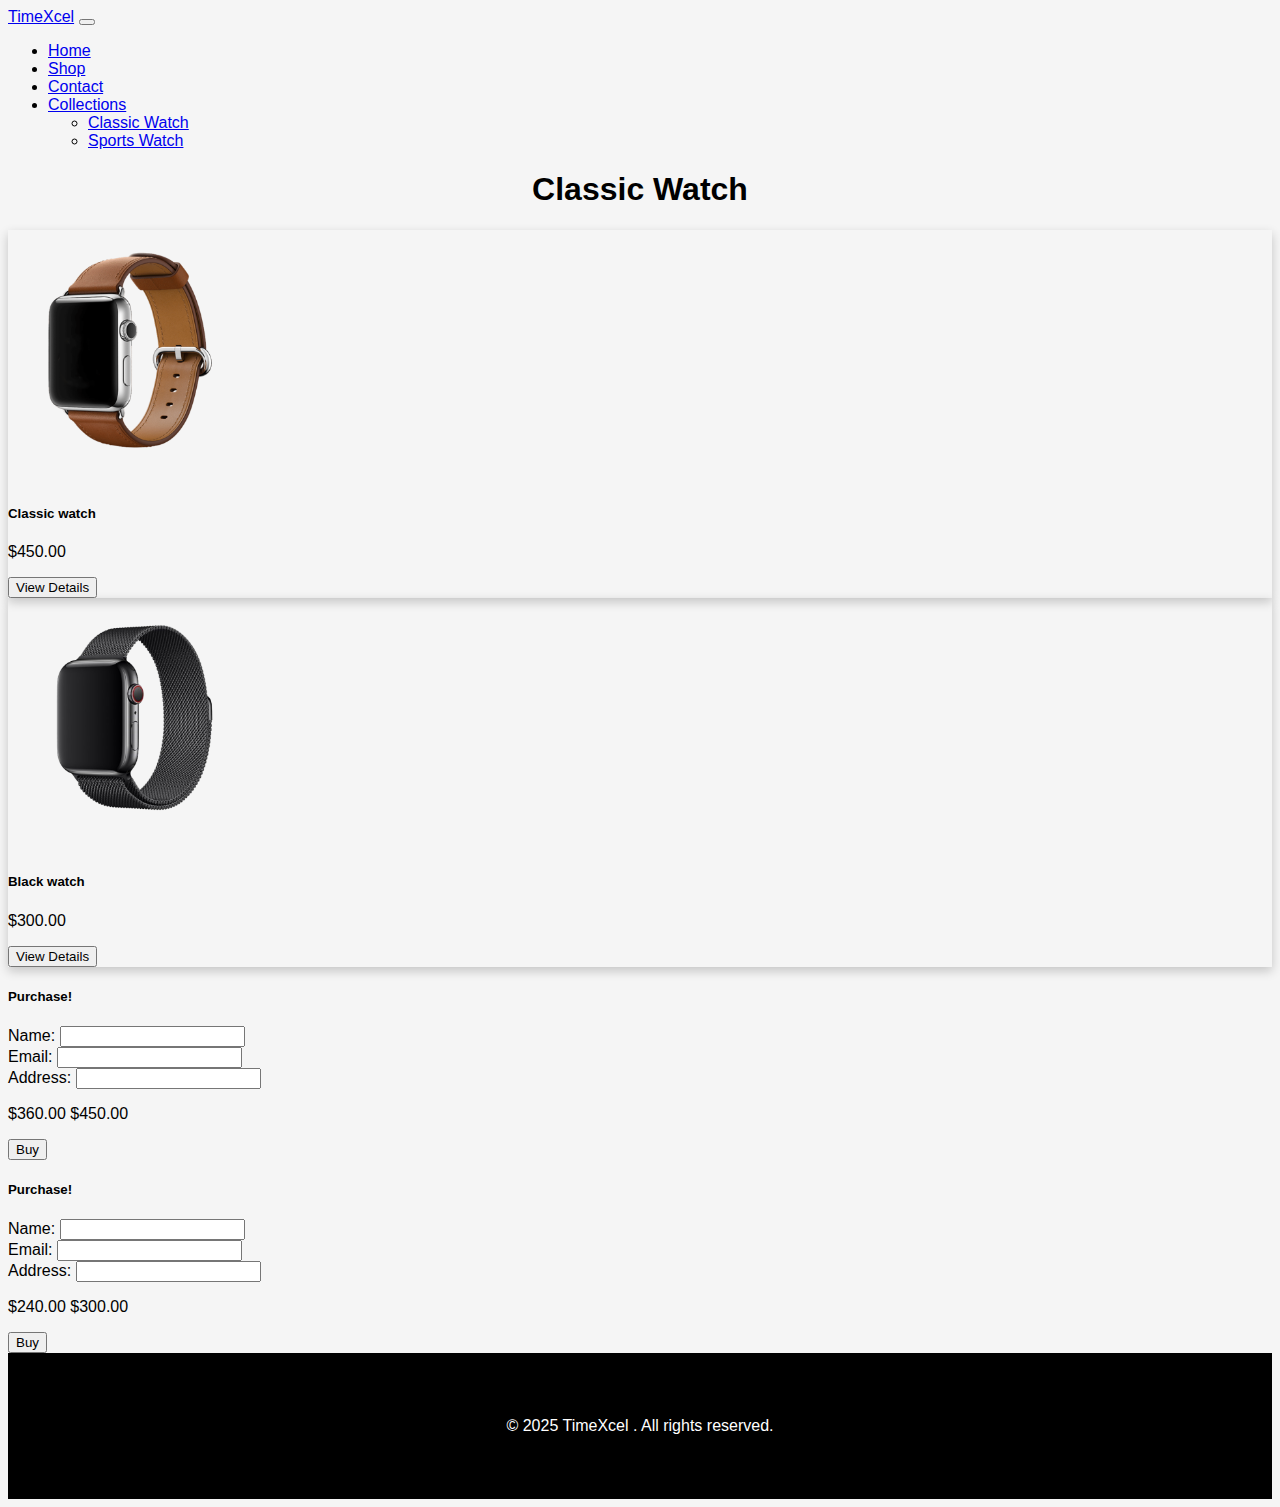
<file: Final project-1/classic watch.html>
<!DOCTYPE html>
<html lang="en">
<head>
  <meta charset="UTF-8" />
  <meta name="viewport" content="width=device-width, initial-scale=1" />
  <title>TimeXcel  - Home</title>
  <link href="https://cdn.jsdelivr.net/npm/bootstrap@5.3.6/dist/css/bootstrap.min.css" rel="stylesheet" integrity="sha384-4Q6Gf2aSP4eDXB8Miphtr37CMZZQ5oXLH2yaXMJ2w8e2ZtHTl7GptT4jmndRuHDT" crossorigin="anonymous">
</head>
<body>
    <style>
    body { 
        font-family: 'Segoe UI', sans-serif;
        background-color: whitesmoke;
    }
    h1{
        text-align: center;
    }
    .card:hover {
      transform: translateY(-8px);
      box-shadow: 0 8px 20px rgba(0, 0, 0, 0.5);
      border-color: #000000;
    }

    footer {
      background: #000; 
      color: #fff; 
      padding: 3rem; 
      text-align: center;
    }
    </style>
  
  <nav class="navbar navbar-expand-lg navbar-light bg-light shadow-sm">
    <div class="container">
      <a class="navbar-brand fw-bold" href="index.html">TimeXcel</a>
      <button class="navbar-toggler" type="button" data-bs-toggle="collapse" data-bs-target="#navbarNav">
        <span class="navbar-toggler-icon"></span>
      </button>
      <div class="collapse navbar-collapse" id="navbarNav">
        <ul class="navbar-nav mx-auto">
          <li class="nav-item"><a class="nav-link active" href="index.html">Home</a></li>
          <li class="nav-item"><a class="nav-link" href="shop.html">Shop</a></li>
          <li class="nav-item"><a class="nav-link" href="contact.html">Contact</a></li>
          <li class="nav-item dropdown">
            <a href="#" class="nav-link dropdown-toggle" id="navbarDropdown" role="button" data-bs-toggle="dropdown"> Collections</a>
              <ul class="dropdown-menu">
                <li><a href="classic watch.html" class="dropdown-item">Classic Watch</a></li>
                <li><a href="sports watch.html" class="dropdown-item">Sports Watch</a></li>
              </ul>
          </li>
        </ul>
      </div>
    </div>
  </nav>

  <h1>Classic Watch</h1>
   

<section class="my-5">
    <div class="container">
        <div class="row g-4">
            <div class="col-md-4">
                <div class="card product-card" style="box-shadow: 0 4px 10px rgba(0, 0, 0, 0.2);">
                    <img src="imazhet/classic watch1.png"class="card-img-top mx-auto d-block" alt="Temprix Classic" style="width: 250px;">
                    <div class="card-body">
                        <h5 class="card-title">Classic watch</h5>
                        <p class="card-text">$450.00</p>
                        <button class="btn btn-dark w-100" data-bs-toggle="modal" data-bs-target="#modalClassicwatch">View Details</button>
                    </div>
                </div>
            </div>
             <div class="col-md-4">
                <div class="card product-card" style="box-shadow: 0 4px 10px rgba(0, 0, 0, 0.2);">
                    <img src="imazhet/classic watch2.png" class="card-img-top mx-auto d-block" alt="Temprix Chrono" style="width: 250px;">
                    <div class="card-body">
                        <h5 class="card-title">Black watch</h5>
                        <p class="card-text">$300.00</p>
                        <button class="btn btn-dark w-100" data-bs-toggle="modal" data-bs-target="#modalBlackWatch">View Details</button>
                    </div>
                </div>
            </div>
        </div>
    </div>
</section>


<div class="modal fade" id="modalClassicwatch" tabindex="-1" aria-hidden="true">
        <div class="modal-dialog">
            <div class="modal-content">
                <div class="modal-header">
                    <h5 class="modal-tittle">Purchase!</h5>
                    <buttom class="btn-close" data-bs-dismiss="modal"></buttom>
                </div>
                <div class="modal-body">
                    <form>
                        <div class="mb-3">
                            <label for="emri" class="form-label">Name:</label>
                            <input type="text" class="form-control" id="emri" required>
                        </div>

                        <div class="mb-3">
                            <label for="email" class="form-label">Email:</label>
                            <input type="email" class="form-control" id="email" required>
                        </div>
                        <div class="mb-3">
                            <label for="text" class="form-label">Address:</label>
                            <input type="text" class="form-control" id="text" required>
                        </div>
                    </form>
                    <p class="card-text">
                        <span class="text-danger fs-4 fw-bold">$360.00</span>
                        <span class="text-muted text-decoration-line-through ms-2">$450.00</span>
                    </p>
                </div>
                <div class="modal-footer text-center w-100 d-block">
                    <button class="btn btn-primary">Buy</button>
                </div>
            </div>    
        </div>
    </div>

    <div class="modal fade" id="modalBlackWatch" tabindex="-1" aria-hidden="true">
        <div class="modal-dialog">
            <div class="modal-content">
                <div class="modal-header">
                    <h5 class="modal-tittle">Purchase!</h5>
                    <buttom class="btn-close" data-bs-dismiss="modal"></buttom>
                </div>
                <div class="modal-body">
                    <form>
                        <div class="mb-3">
                            <label for="emri" class="form-label">Name:</label>
                            <input type="text" class="form-control" id="emri" required>
                        </div>

                        <div class="mb-3">
                            <label for="email" class="form-label">Email:</label>
                            <input type="email" class="form-control" id="email" required>
                        </div>
                        <div class="mb-3">
                            <label for="text" class="form-label">Address:</label>
                            <input type="text" class="form-control" id="text" required>
                        </div>
                    </form>
                    <p class="card-text">
                        <span class="text-danger fs-4 fw-bold">$240.00</span>
                        <span class="text-muted text-decoration-line-through ms-2">$300.00</span>
                    </p>
                </div>
                <div class="modal-footer text-center w-100 d-block">
                    <button class="btn btn-primary">Buy</button>
                </div>
            </div>    
        </div>
    </div>


    
    <footer>
        <p>&copy; 2025 TimeXcel . All rights reserved.</p>
    </foote>


  <script src="https://cdn.jsdelivr.net/npm/bootstrap@5.3.6/dist/js/bootstrap.bundle.min.js" integrity="sha384-j1CDi7MgGQ12Z7Qab0qlWQ/Qqz24Gc6BM0thvEMVjHnfYGF0rmFCozFSxQBxwHKO" crossorigin="anonymous"></script>
</body>
</html>
</file>
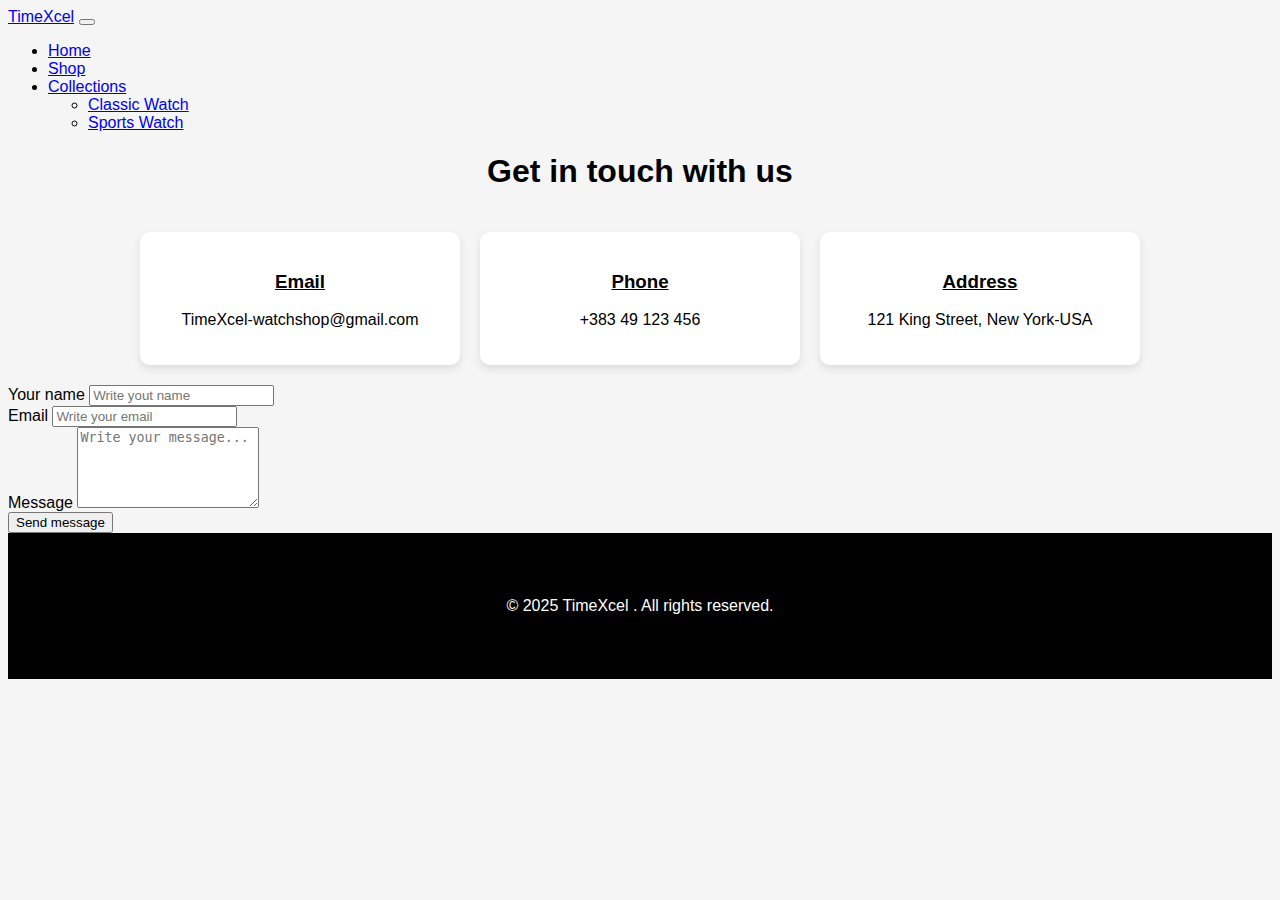
<file: Final project-1/contact.html>
<!DOCTYPE html>
<html lang="en">
<head>
  <meta charset="UTF-8" />
  <meta name="viewport" content="width=device-width, initial-scale=1" />
  <title>TimeXcel  - Home</title>
  <link href="https://cdn.jsdelivr.net/npm/bootstrap@5.3.6/dist/css/bootstrap.min.css" rel="stylesheet" integrity="sha384-4Q6Gf2aSP4eDXB8Miphtr37CMZZQ5oXLH2yaXMJ2w8e2ZtHTl7GptT4jmndRuHDT" crossorigin="anonymous">
  <link rel="stylesheet" href="style1.css">
</head>
<body>
  
  <nav class="navbar navbar-expand-lg navbar-light bg-light shadow-sm">
    <div class="container">
      <a class="navbar-brand fw-bold" href="index.html">TimeXcel</a>
      <button class="navbar-toggler" type="button" data-bs-toggle="collapse" data-bs-target="#navbarNav">
        <span class="navbar-toggler-icon"></span>
      </button>
      <div class="collapse navbar-collapse" id="navbarNav">
        <ul class="navbar-nav mx-auto">
          <li class="nav-item"><a class="nav-link active" href="index.html">Home</a></li>
          <li class="nav-item"><a class="nav-link" href="shop.html">Shop</a></li>
          <li class="nav-item dropdown">
            <a href="#" class="nav-link dropdown-toggle" id="navbarDropdown" role="button" data-bs-toggle="dropdown"> Collections</a>
              <ul class="dropdown-menu">
                <li><a href="classic watch.html" class="dropdown-item">Classic Watch</a></li>
                <li><a href="sports watch.html" class="dropdown-item">Sports Watch</a></li>
              </ul>
          </li>
        </ul>
      </div>
    </div>
  </nav>

  <header>
    <h1>Get in touch with us</h1>
  </header> 
 

<section class="my-5">
  <div class="contact-wrapper">
  <div class="contact-box">
    <h3><u>Email</u></h3>
    <p>TimeXcel-watchshop@gmail.com</p>
  </div>
  <div class="contact-box">
    <h3><u>Phone</u></h3>
    <p>+383 49 123 456</p>
  </div>
  <div class="contact-box">
    <h3><u>Address</u></h3>
    <p>121 King Street, New York-USA</p>
  </div>
</div>
</section>
 

<main>
<div class="container d-flex justify-content-center align-items-center ">
  <form class="w-100" id="formValidimi" novalidate>
    <div class="mb-3">
      <label for="name" class="form-label">Your name</label>
      <input type="text" class="form-control" id="name" placeholder="Write yout name" required>
    </div>
    <div class="mb-3">
      <label for="email" class="form-label">Email</label>
      <input type="email" class="form-control" id="email" placeholder="Write your email" required>
    </div>
    <div class="mb-3">
      <label for="message" class="form-label">Message</label>
      <textarea class="form-control" id="message" rows="5" placeholder="Write your message..."></textarea>
    </div>
    <button type="button" class="btn btn-primary" onclick="validateForm()">Send message</button>
  </form>
</div>
<div id="mesazhi" class="mesazhi"></div>
</main>

 
  <footer>
    <p>&copy; 2025 TimeXcel . All rights reserved.</p>
  </foote>

  <script src="contact.js"></script>
</body>
</html>
</file>
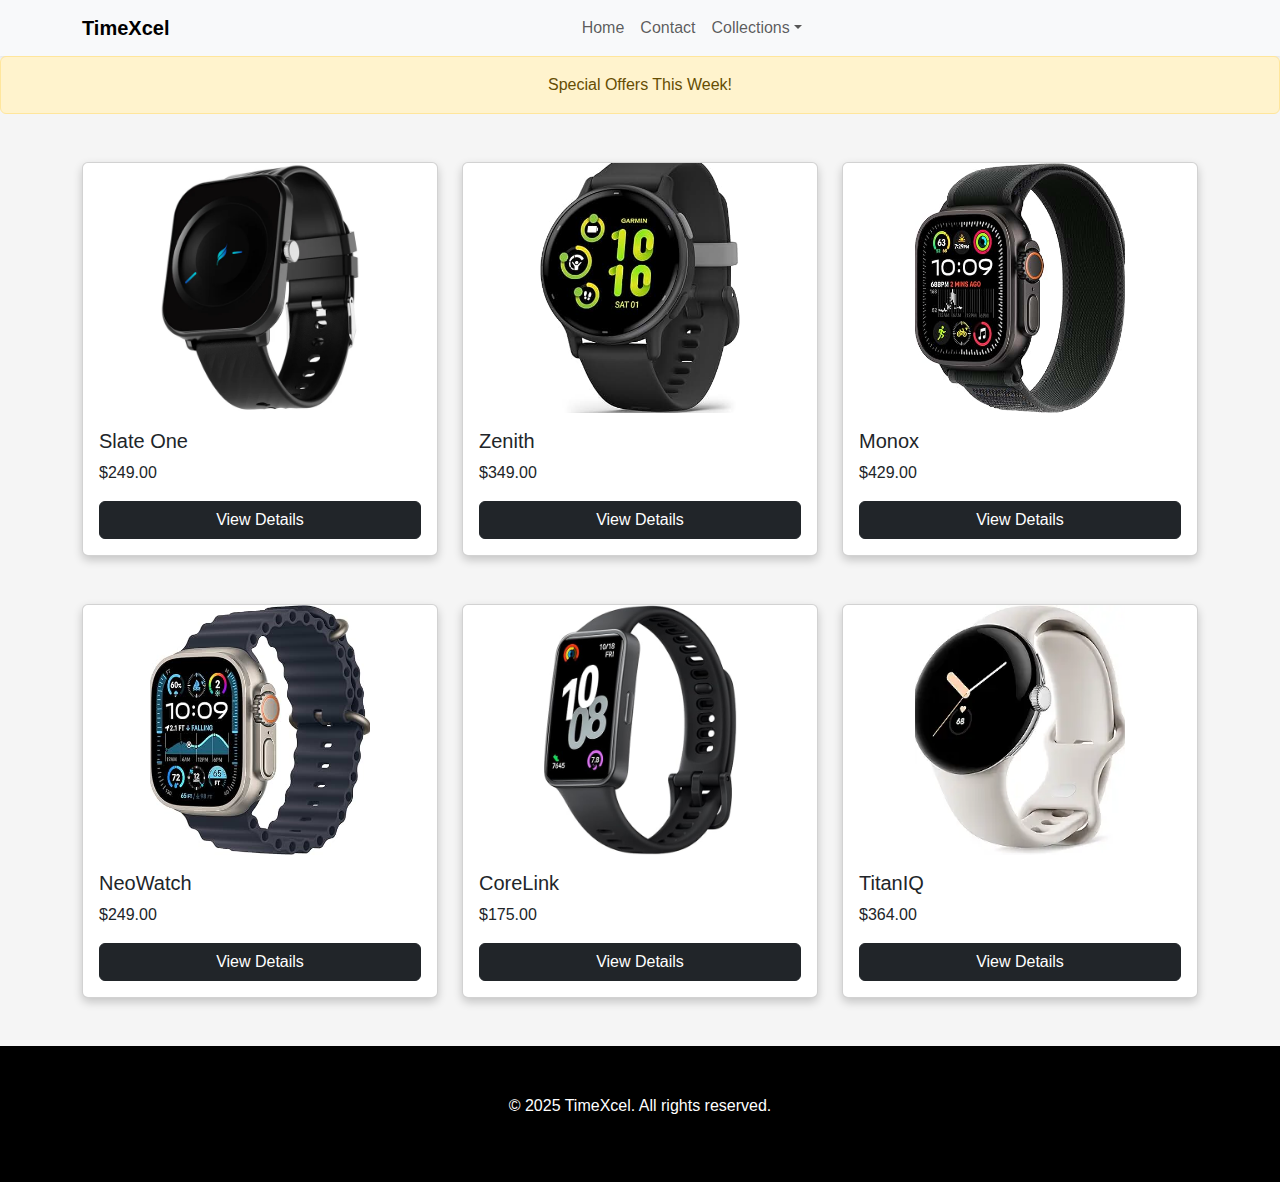
<file: Final project-1/shop.html>
<!DOCTYPE html>
<html lang="en">
<head>
  <meta charset="UTF-8" />
  <meta name="viewport" content="width=device-width, initial-scale=1" />
  <title>Temprix - Shop</title>
  <link href="https://cdn.jsdelivr.net/npm/bootstrap@5.3.0/dist/css/bootstrap.min.css" rel="stylesheet" />
  <style>
    body { 
    font-family: 'Segoe UI', sans-serif; 
    background-color: whitesmoke;
    }
    .product-card img {
     height: 250px; 
     object-fit: cover; 
     }
    footer {
      background: #000; 
      color: #fff; 
      padding: 3rem; 
      text-align: center;
    }
    .card:hover {
      transform: translateY(-8px);
      box-shadow: 0 8px 20px rgba(0, 0, 0, 0.5);
      border-color: #000000;
    }
  </style>
</head>
<body>
  
  <nav class="navbar navbar-expand-lg navbar-light bg-light shadow-sm">
    <div class="container">
      <a class="navbar-brand fw-bold" href="index.html">TimeXcel</a>
      <button class="navbar-toggler" type="button" data-bs-toggle="collapse" data-bs-target="#navbarNav">
        <span class="navbar-toggler-icon"></span>
      </button>
      <div class="collapse navbar-collapse" id="navbarNav">
        <ul class="navbar-nav mx-auto">
          <li class="nav-item"><a class="nav-link" href="index.html">Home</a></li>
          <li class="nav-item"><a class="nav-link" href="contact.html">Contact</a></li>
          <li class="nav-item dropdown">
            <a href="#" class="nav-link dropdown-toggle" id="navbarDropdown" role="button" data-bs-toggle="dropdown"> Collections</a>
              <ul class="dropdown-menu">
                <li><a href="classic watch.html" class="dropdown-item">Classic Watch</a></li>
                <li><a href="sports watch.html" class="dropdown-item">Sports Watch</a></li>
              </ul>
          </li>
        </ul>
      </div>
    </div>
  </nav>

  <div class="alert alert-warning" style="text-align: center;">Special Offers This Week!</div>
  
  <section class="my-5">
    <div class="container">
      <div class="row g-4">
        <div class="col-md-4">
            <div class="card product-card" style="box-shadow: 0 4px 10px rgba(0, 0, 0, 0.2);">
              <img src="imazhet/Leaf watch.webp" class="card-img-top mx-auto d-block" alt="Temprix Classic" style="width: 250px;">
              <div class="card-body">
                <h5 class="card-title">Slate One</h5>
                <p class="card-text">$249.00</p>
                <button class="btn btn-dark w-100" data-bs-toggle="modal" data-bs-target="#modalClassic">View Details</button>
              </div>
            </div>
        </div>
        <div class="col-md-4">
            <div class="card product-card" style="box-shadow: 0 4px 10px rgba(0, 0, 0, 0.2);">
              <img src="imazhet/Garmin watch.jpg" class="card-img-top mx-auto d-block" alt="Temprix Chrono" style="width: 200px;">
              <div class="card-body">
                <h5 class="card-title">Zenith</h5>
                <p class="card-text">$349.00</p>
                <button class="btn btn-dark w-100" data-bs-toggle="modal" data-bs-target="#modalChrono">View Details</button>
              </div>
            </div>
        </div>
        <div class="col-md-4">
            <div class="card product-card" style="box-shadow: 0 4px 10px rgba(0, 0, 0, 0.2);">
              <img src="imazhet/apple watch.jpg" class="card-img-top mx-auto d-block" alt="Temprix Luxe" style="width: 210px;">
              <div class="card-body">
                <h5 class="card-title">Monox</h5>
                <p class="card-text">$429.00</p>
                <button class="btn btn-dark w-100" data-bs-toggle="modal" data-bs-target="#modalMonox">View Details</button>
              </div>
            </div>
        </div>
      </div>
    </div>
  </section>

  <section class="my-5">
    <div class="container">
      <div class="row g-4">
        <div class="col-md-4">
            <div class="card product-card" style="box-shadow: 0 4px 10px rgba(0, 0, 0, 0.2);">
              <img src="imazhet/apple1.jpg" class="card-img-top mx-auto d-block" alt="Temprix Classic" style="width: 220px;">
              <div class="card-body">
                <h5 class="card-title">NeoWatch</h5>
                <p class="card-text">$249.00</p>
                <button class="btn btn-dark w-100" data-bs-toggle="modal" data-bs-target="#modalNeoWatch">View Details</button>
              </div>
            </div>
        </div>
        <div class="col-md-4">
            <div class="card product-card" style="box-shadow: 0 4px 10px rgba(0, 0, 0, 0.2);">
              <img src="imazhet/apple2.jpg" class="card-img-top mx-auto d-block" alt="Temprix Chrono" style="width: 193px;">
              <div class="card-body">
                <h5 class="card-title">CoreLink</h5>
                <p class="card-text">$175.00</p>
                <button class="btn btn-dark w-100" data-bs-toggle="modal" data-bs-target="#modalCoreLink">View Details</button>
              </div>
            </div>
        </div>
        <div class="col-md-4">
            <div class="card product-card" style="box-shadow: 0 4px 10px rgba(0, 0, 0, 0.2);">
              <img src="imazhet/apple3 watch.webp" class="card-img-top mx-auto d-block" alt="Temprix Luxe" style="width: 210px;">
              <div class="card-body">
                <h5 class="card-title">TitanIQ</h5>
                <p class="card-text">$364.00</p>
                <button class="btn btn-dark w-100" data-bs-toggle="modal" data-bs-target="#modalTitanIQ">View Details</button>
              </div>
            </div>
        </div>
      </div>
    </div>
  </section>

 <div class="modal fade" id="modalChrono" tabindex="-1" aria-hidden="true">
        <div class="modal-dialog">
            <div class="modal-content">
                <div class="modal-header">
                    <h5 class="modal-tittle">Purchase!</h5>
                    <buttom class="btn-close" data-bs-dismiss="modal"></buttom>
                </div>
                <div class="modal-body">
                    <form>
                        <div class="mb-3">
                            <label for="emri" class="form-label">Name</label>
                            <input type="text" class="form-control" id="emri" required>
                        </div>

                        <div class="mb-3">
                            <label for="email" class="form-label">Email</label>
                            <input type="email" class="form-control" id="email" required>
                        </div>
                        <div class="mb-3">
                            <label for="text" class="form-label">Address:</label>
                            <input type="text" class="form-control" id="text" required>
                        </div>
                    </form>
                    <p class="card-text">
                        <span class="text-danger fs-4 fw-bold">$279.20</span>
                        <span class="text-muted text-decoration-line-through ms-2">$349.20</span>
                    </p>
                </div>
                <div class="modal-footer text-center w-100 d-block">
                    <button class="btn btn-primary" id="klik" onclick="tregoMesazh()">Buy</button>
                    <p id="klik"></p>
                </div>
            </div>    
        </div>
    </div>

     <div class="modal fade" id="modalClassic" tabindex="-1" aria-hidden="true">
        <div class="modal-dialog">
            <div class="modal-content">
                
                <div class="modal-header">
                    <h5 class="modal-tittle">Purchase!</h5>
                    <buttom class="btn-close" data-bs-dismiss="modal"></buttom>
                </div>
                <div class="modal-body">
                    <form>
                        <div class="mb-3">
                            <label for="emri" class="form-label">Name</label>
                            <input type="text" class="form-control" id="emri" required>
                        </div>
                        <div class="mb-3">
                            <label for="email" class="form-label">Email</label>
                            <input type="email" class="form-control" id="email" required>
                        </div>
                        <div class="mb-3">
                            <label for="text" class="form-label">Address:</label>
                            <input type="text" class="form-control" id="text" required>
                        </div>
                    </form>
                    <p class="card-text">
                        <span class="text-danger fs-4 fw-bold">$199.20</span>
                        <span class="text-muted text-decoration-line-through ms-2">$249.00</span>
                    </p>
                </div>
                <div class="modal-footer text-center w-100 d-block">
                    <button class="btn btn-primary" onclick="hello()">Buy</button>
                </div>
            </div>    
        </div>
    </div>

    <div class="modal fade" id="modalMonox" tabindex="-1" aria-hidden="true">
        <div class="modal-dialog">
            <div class="modal-content">
                <div class="modal-header">
                    <h5 class="modal-tittle">Purchase!</h5>
                    <buttom class="btn-close" data-bs-dismiss="modal"></buttom>
                </div>
                <div class="modal-body">
                    <form>
                        <div class="mb-3">
                            <label for="emri" class="form-label">Name</label>
                            <input type="text" class="form-control" id="emri" required>
                        </div>

                        <div class="mb-3">
                            <label for="email" class="form-label">Email</label>
                            <input type="email" class="form-control" id="email" required>
                        </div>
                        <div class="mb-3">
                            <label for="text" class="form-label">Address:</label>
                            <input type="text" class="form-control" id="text" required>
                        </div>
                    </form>
                    <p class="card-text">
                        <span class="text-danger fs-4 fw-bold">$343.20</span>
                        <span class="text-muted text-decoration-line-through ms-2">$429.00</span>
                    </p>
                </div>
                <div class="modal-footer text-center w-100 d-block">
                    <button class="btn btn-primary">Buy</button>
                </div>
            </div>    
        </div>
    </div>

    <div class="modal fade" id="modalNeoWatch" tabindex="-1" aria-hidden="true">
        <div class="modal-dialog">
            <div class="modal-content">
                <div class="modal-header">
                    <h5 class="modal-tittle">Purchase!</h5>
                    <buttom class="btn-close" data-bs-dismiss="modal"></buttom>
                </div>
                <div class="modal-body">
                    <form>
                        <div class="mb-3">
                            <label for="emri" class="form-label">Name</label>
                            <input type="text" class="form-control" id="emri" required>
                        </div>

                        <div class="mb-3">
                            <label for="email" class="form-label">Email</label>
                            <input type="email" class="form-control" id="email" required>
                        </div>
                        <div class="mb-3">
                            <label for="text" class="form-label">Address:</label>
                            <input type="text" class="form-control" id="text" required>
                        </div>
                    </form>
                    <p class="card-text">
                        <span class="text-danger fs-4 fw-bold">$199.00</span>
                        <span class="text-muted text-decoration-line-through ms-2">$249.00</span>
                    </p>
                </div>
                <div class="modal-footer text-center w-100 d-block">
                    <button class="btn btn-primary">Buy</button>
                </div>
            </div>    
        </div>
    </div>

    <div class="modal fade" id="modalCoreLink" tabindex="-1" aria-hidden="true">
        <div class="modal-dialog">
            <div class="modal-content">
                <div class="modal-header">
                    <h5 class="modal-tittle">Purchase!</h5>
                    <buttom class="btn-close" data-bs-dismiss="modal"></buttom>
                </div>
                <div class="modal-body">
                    <form>
                        <div class="mb-3">
                            <label for="emri" class="form-label">Name</label>
                            <input type="text" class="form-control" id="emri" required>
                        </div>

                        <div class="mb-3">
                            <label for="email" class="form-label">Email</label>
                            <input type="email" class="form-control" id="email" required>
                        </div>
                        <div class="mb-3">
                            <label for="text" class="form-label">Address:</label>
                            <input type="text" class="form-control" id="text" required>
                        </div>
                    </form>
                    <p class="card-text">
                        <span class="text-danger fs-4 fw-bold">$140.00</span>
                        <span class="text-muted text-decoration-line-through ms-2">$175.00</span>
                    </p>
                </div>
                <div class="modal-footer text-center w-100 d-block">
                    <button class="btn btn-primary">Buy</button>
                </div>
            </div>    
        </div>
    </div>

    <div class="modal fade" id="modalTitanIQ" tabindex="-1" aria-hidden="true">
        <div class="modal-dialog">
            <div class="modal-content">
                <div class="modal-header">
                    <h5 class="modal-tittle">Purchase!</h5>
                    <buttom class="btn-close" data-bs-dismiss="modal"></buttom>
                </div>
                <div class="modal-body">
                    <form>
                        <div class="mb-3">
                            <label for="emri" class="form-label">Name</label>
                            <input type="text" class="form-control" id="emri" required>
                        </div>

                        <div class="mb-3">
                            <label for="email" class="form-label">Email</label>
                            <input type="email" class="form-control" id="email" required>
                        </div>
                        <div class="mb-3">
                            <label for="text" class="form-label">Address:</label>
                            <input type="text" class="form-control" id="text" required>
                        </div>
                    </form>
                    <p class="card-text">
                        <span class="text-danger fs-4 fw-bold">$291.00</span>
                        <span class="text-muted text-decoration-line-through ms-2">$364.00</span>
                    </p>
                </div>
                <div class="modal-footer text-center w-100 d-block">
                    <button class="btn btn-primary">Buy</button>
                </div>
            </div>    
        </div>
    </div>
    <script>
        function hello() {
      alert("Thank you for your purchase! Enjoy your new watch.");
    }

    function tregoMesazh() {
        document.getElementById("klik").innerHTML = "Thank you for your purchase! Enjoy your new watch."
    }
    </script>


  <footer>
    <p>&copy; 2025 TimeXcel. All rights reserved.</p>
  </footer>

  <script src="https://cdn.jsdelivr.net/npm/bootstrap@5.3.0/dist/js/bootstrap.bundle.min.js"></script>
</body>
</html>
</file>
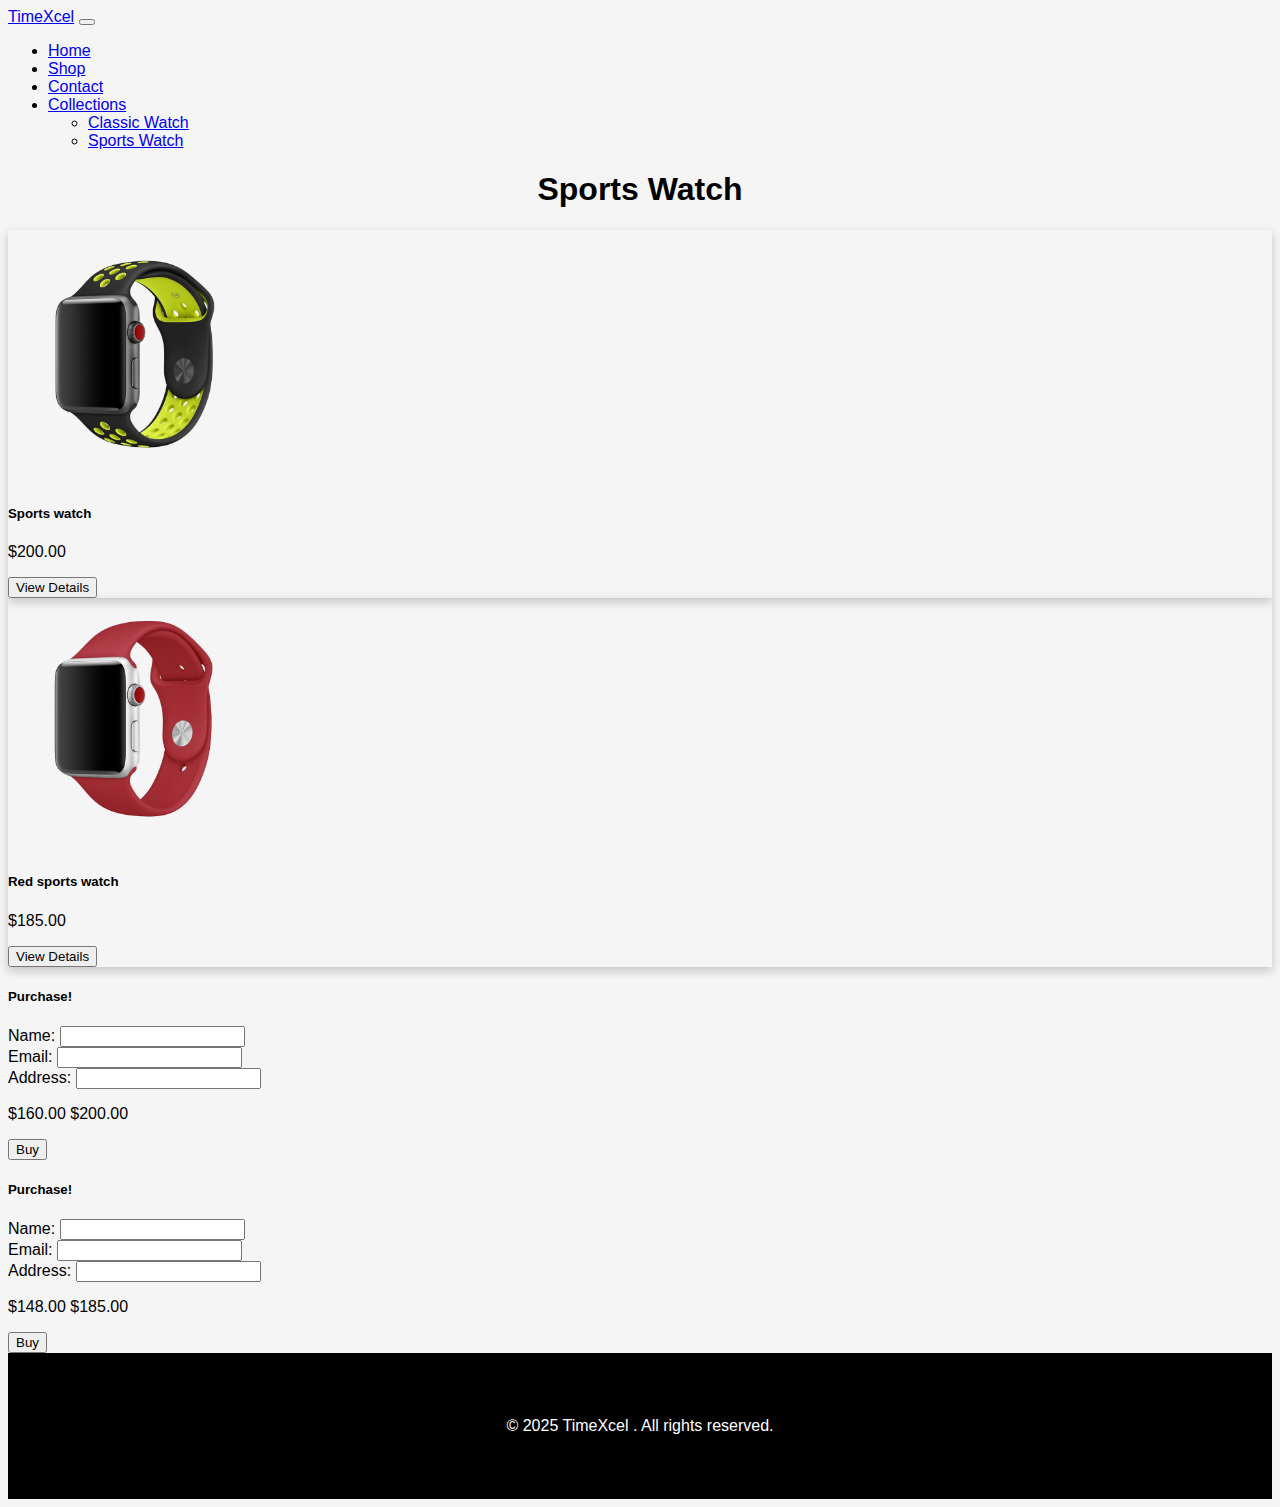
<file: Final project-1/sports watch.html>
<!DOCTYPE html>
<html lang="en">
<head>
  <meta charset="UTF-8" />
  <meta name="viewport" content="width=device-width, initial-scale=1" />
  <title>TimeXcel  - Home</title>
  <link href="https://cdn.jsdelivr.net/npm/bootstrap@5.3.6/dist/css/bootstrap.min.css" rel="stylesheet" integrity="sha384-4Q6Gf2aSP4eDXB8Miphtr37CMZZQ5oXLH2yaXMJ2w8e2ZtHTl7GptT4jmndRuHDT" crossorigin="anonymous">
</head>
<body>
    <style>
    body { 
        font-family: 'Segoe UI', sans-serif;
        background-color: whitesmoke;
    }
    h1{
        text-align: center;
    }
    .card:hover {
      transform: translateY(-8px);
      box-shadow: 0 8px 20px rgba(0, 0, 0, 0.5);
      border-color: #000000;
    }
    footer {
      background: #000; 
      color: #fff; 
      padding: 3rem; 
      text-align: center;
    }
    </style>
  
  <nav class="navbar navbar-expand-lg navbar-light bg-light shadow-sm">
    <div class="container">
      <a class="navbar-brand fw-bold" href="index.html">TimeXcel</a>
      <button class="navbar-toggler" type="button" data-bs-toggle="collapse" data-bs-target="#navbarNav">
        <span class="navbar-toggler-icon"></span>
      </button>
      <div class="collapse navbar-collapse" id="navbarNav">
        <ul class="navbar-nav mx-auto">
          <li class="nav-item"><a class="nav-link active" href="index.html">Home</a></li>
          <li class="nav-item"><a class="nav-link" href="shop.html">Shop</a></li>
          <li class="nav-item"><a class="nav-link" href="contact.html">Contact</a></li>
          <li class="nav-item dropdown">
            <a href="#" class="nav-link dropdown-toggle" id="navbarDropdown" role="button" data-bs-toggle="dropdown"> Collections</a>
              <ul class="dropdown-menu">
                <li><a href="classic watch.html" class="dropdown-item">Classic Watch</a></li>
                <li><a href="sports watch.html" class="dropdown-item">Sports Watch</a></li>
              </ul>
          </li>
        </ul>
      </div>
    </div>
  </nav>

  <h1>Sports Watch</h1>
   

<section class="my-5">
    <div class="container">
        <div class="row g-4">
            <div class="col-md-4">
                <div class="card product-card" style="box-shadow: 0 4px 10px rgba(0, 0, 0, 0.2);">
                    <img src="imazhet/sports watch1.png" class="card-img-top" alt="Temprix Classic" style="width: 250px;">
                    <div class="card-body">
                        <h5 class="card-title">Sports watch</h5>
                        <p class="card-text">$200.00</p>
                        <button class="btn btn-dark w-100" data-bs-toggle="modal" data-bs-target="#modalSport">View Details</button>
                    </div>
                </div>
            </div>
             <div class="col-md-4">
                <div class="card product-card" style="box-shadow: 0 4px 10px rgba(0, 0, 0, 0.2);">
                    <img src="imazhet/sports watch2.png" class="card-img-top" alt="Temprix Chrono" style="width: 250px;">
                    <div class="card-body">
                        <h5 class="card-title">Red sports watch</h5>
                        <p class="card-text">$185.00</p>
                        <button class="btn btn-dark w-100" data-bs-toggle="modal" data-bs-target="#modalsport">View Details</button>
                    </div>
                </div>
            </div>
        </div>
    </div>
</section>


<div class="modal fade" id="modalSport" tabindex="-1" aria-hidden="true">
        <div class="modal-dialog">
            <div class="modal-content">
                
                <div class="modal-header">
                    <h5 class="modal-tittle">Purchase!</h5>
                    <buttom class="btn-close" data-bs-dismiss="modal"></buttom>
                </div>
                <div class="modal-body">
                    <form>
                        <div class="mb-3">
                            <label for="emri" class="form-label">Name:</label>
                            <input type="text" class="form-control" id="emri" required>
                        </div>
                        <div class="mb-3">
                            <label for="email" class="form-label">Email:</label>
                            <input type="email" class="form-control" id="email" required>
                        </div>
                        <div class="mb-3">
                            <label for="text" class="form-label">Address:</label>
                            <input type="text" class="form-control" id="text" required>
                        </div>
                    </form>
                    <p class="card-text">
                        <span class="text-danger fs-4 fw-bold">$160.00</span>
                        <span class="text-muted text-decoration-line-through ms-2">$200.00</span>
                    </p>
                </div>
                <div class="modal-footer text-center w-100 d-block">
                    <button class="btn btn-primary" onclick="hello()">Buy</button>
                </div>
            </div>    
        </div>
    </div>

    <div class="modal fade" id="modalsport" tabindex="-1" aria-hidden="true">
        <div class="modal-dialog">
            <div class="modal-content">
                <div class="modal-header">
                    <h5 class="modal-tittle">Purchase!</h5>
                    <buttom class="btn-close" data-bs-dismiss="modal"></buttom>
                </div>
                <div class="modal-body">
                    <form>
                        <div class="mb-3">
                            <label for="emri" class="form-label">Name:</label>
                            <input type="text" class="form-control" id="emri" required>
                        </div>
                        <div class="mb-3">
                            <label for="email" class="form-label">Email:</label>
                            <input type="email" class="form-control" id="email" required>
                        </div>
                        <div class="mb-3">
                            <label for="text" class="form-label">Address:</label>
                            <input type="text" class="form-control" id="text" required>
                        </div>
                    </form>
                    <p class="card-text">
                        <span class="text-danger fs-4 fw-bold">$148.00</span>
                        <span class="text-muted text-decoration-line-through ms-2">$185.00</span>
                    </p>
                </div>
                <div class="modal-footer text-center w-100 d-block">
                    <button class="btn btn-primary">Buy</button>
                </div>
            </div>    
        </div>
    </div>

    <script>
        function hello(){
            alert ("Thank you for your purchase! Enjoy your new watch.")
        }
    </script>

    <footer>
        <p>&copy; 2025 TimeXcel . All rights reserved.</p>
    </foote>



  <script src="https://cdn.jsdelivr.net/npm/bootstrap@5.3.6/dist/js/bootstrap.bundle.min.js" integrity="sha384-j1CDi7MgGQ12Z7Qab0qlWQ/Qqz24Gc6BM0thvEMVjHnfYGF0rmFCozFSxQBxwHKO" crossorigin="anonymous"></script>
</body>
</html>
</file>
<file: Final project-1/style1.css>
body { 
  font-family: 'Segoe UI', sans-serif;
  background-color: whitesmoke;
}
h1{
  text-align: center;
}

header{
  text-align: center;
}

.hero {
  color: white; 
  height: 90vh;   
  display: flex; 
  align-items: center; 
  justify-content: center; 
  text-align: center;
  background-color: black;
}

.hero h1 { 
  font-size: 3rem; 
}

.contact-wrapper {
  display: flex;
  justify-content: space-between;
  align-items: stretch;
  gap: 20px;
  padding: 20px;
  max-width: 1000px;
  margin: 0 auto;
}

.contact-box {
  flex: 1;
  background: #ffffff;
  padding: 20px;
  text-align: center;
  border-radius: 10px;
  box-shadow: 0 4px 8px rgba(0,0,0,0.1);
}

.contact-box:hover {
  transform: translateY(-8px);
  box-shadow: 0 8px 20px rgba(0, 0, 0, 0.642);
  border-color: #000000;
}

footer {
  background: #000; 
  color: #fff; 
  padding: 3rem; 
  text-align: center;
}

@media (max-width: 768px) {
  .hero {
    height: 60vh;
    padding: 1rem;
  }

  .hero h1 {
    font-size: 2rem;
  }

  .contact-wrapper {
    flex-direction: column;
    padding: 10px;
  }

  .contact-box {
    margin-bottom: 20px;
  }

  footer {
    padding: 2rem 1rem;
    font-size: 14px;
  }
}
</file>
